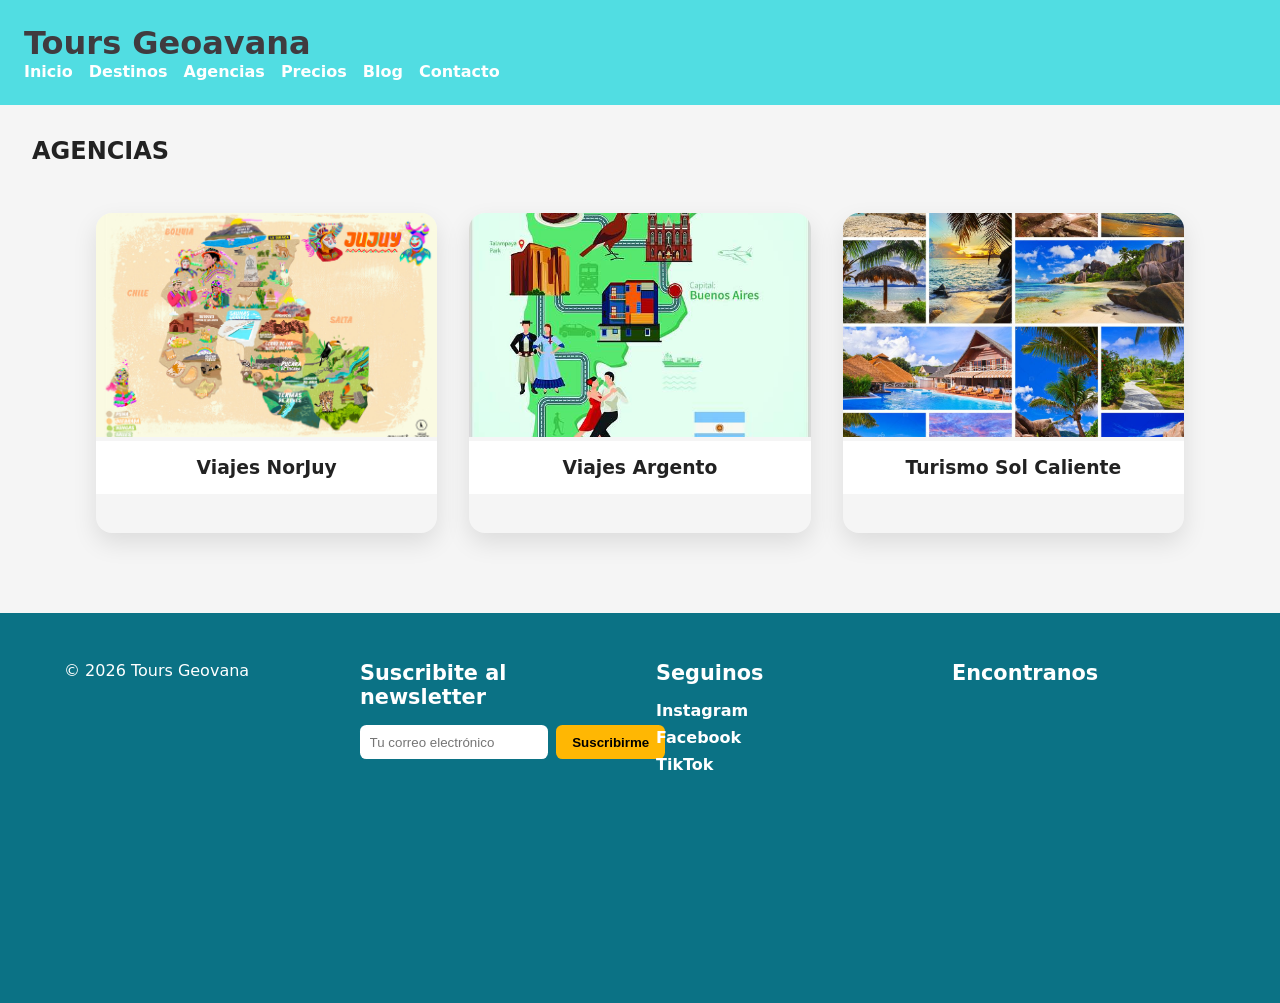
<file: agencias.html>
<!DOCTYPE html>
<html lang="es">

<head>
    <meta charset="UTF-8">
    <title>Agencias - Tours Geoavana</title>
    <meta name="viewport" content="width=device-width, initial-scale=1.0">
    <link rel="stylesheet" href="css/styles.css">
</head>

<body>
    <header class="site-header">
        <h1 class="logo">Tours Geoavana</h1>

        <!-- Botón hamburguesa -->
        <input type="checkbox" id="toggle-menu">
        <label for="toggle-menu" class="hamburguesa">
            ☰
        </label>

        <nav class="mega-nav">
            <ul>
                <li><a href="index.html">Inicio</a></li>
                <li><a href="destino.html">Destinos</a></li>
                <li><a href="agencias.html">Agencias</a></li>
                <li><a href="precios.html">Precios</a></li>
                <li><a href="blog.html">Blog</a></li>
                <li><a href="contactos.html">Contacto</a></li>
            </ul>
        </nav>
    </header>

    <main>

        <h2 class="titulo-pagina">AGENCIAS</h2>

        <section class="agencias-grid">

            <!-- TARJETA FLIP 1 -->
            <div class="card-flip">
                <div class="flip-inner">

                    <div class="flip-front">
                        <img src="Imagen/TurismoJujuy.jpg" alt="Agencia Norte">
                        <h3>Viajes NorJuy</h3>
                    </div>

                    <div class="flip-back">
                        <h3>Viajes NorJuy</h3>
                        <p>Especialistas en turismo regional y excursiones personalizadas y mucho más.</p>

                        <div class="rating">
                            ★★★★☆
                        </div>
                    </div>

                </div>
            </div>

            <!-- TARJETA FLIP 2 -->
            <div class="card-flip">
                <div class="flip-inner">

                    <div class="flip-front">
                        <img src="Imagen/TurismoArgentina.jpg" alt="Viajes Argento">
                        <h3>Viajes Argento</h3>
                    </div>

                    <div class="flip-back">
                        <h3>Viajes Argento</h3>
                        <p>Paquetes completos a todo el país con precios accesibles. Disfruta de paisajes, tradiciones y
                            mucho más</p>

                        <div class="rating">
                            ★★★★★
                        </div>
                    </div>

                </div>
            </div>

            <!-- TARJETA FLIP 3 -->
            <div class="card-flip">
                <div class="flip-inner">

                    <div class="flip-front">
                        <img src="Imagen/TurismoPlayasArgentinas.jpg" alt="Ruta del Sol">
                        <h3>Turismo Sol Caliente</h3>
                    </div>

                    <div class="flip-back">
                        <h3>Turismo Sol Caliente</h3>
                        <p>Especialistas en destinos de playa y viajes familiares de todo el país.</p>

                        <div class="rating">
                            ★★★☆☆
                        </div>
                    </div>

                </div>
            </div>

        </section>

    </main>

    <footer class="site-footer">
        <p>© 2026 Tours Geovana</p>
        <!-- Newsletter -->
        <section class="newsletter">
            <h3>Suscribite al newsletter</h3>
            <form class="newsletter-form">
                <input type="email" placeholder="Tu correo electrónico" required>
                <button type="submit">Suscribirme</button>
            </form>
        </section>

        <!-- Redes sociales -->
        <section class="social">
            <h3>Seguinos</h3>
            <div class="social-links">
                <a href="#" aria-label="Instagram">Instagram</a>
                <a href="#" aria-label="Facebook">Facebook</a>
                <a href="#" aria-label="TikTok">TikTok</a>
            </div>
        </section>

        <!-- Mapa -->
        <section class="mapa">
            <h3>Encontranos</h3>
            <iframe
                src="https://www.openstreetmap.org/export/embed.html?bbox=-64.512%2C-24.308%2C-64.450%2C-24.260&layer=mapnik&marker=-24.285%2C-64.480"
                style="border:0; width:100%; height:250px;" loading="lazy">
            </iframe>

        </section>

    </footer>

</body>

</html>
</file>
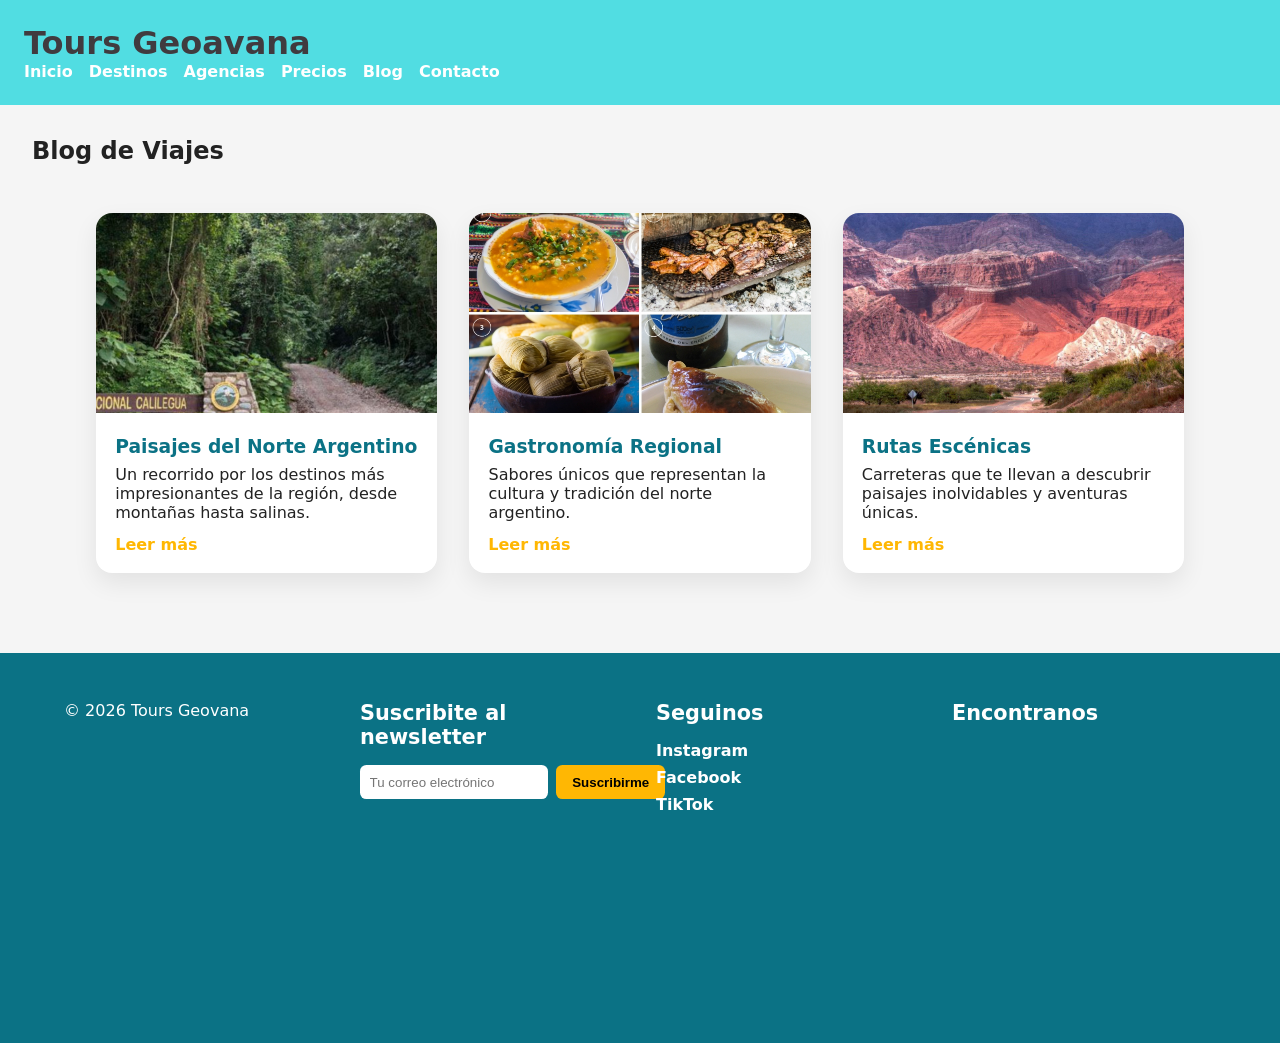
<file: blog.html>
<!DOCTYPE html>
<html lang="es">

<head>
    <meta charset="UTF-8">
    <title>Blog - Tours Geoavana</title>
    <meta name="viewport" content="width=device-width, initial-scale=1.0">
    <link rel="stylesheet" href="css/styles.css">
</head>

<body>

    <header class="site-header">
        <h1 class="logo">Tours Geoavana</h1>

        <!-- Botón hamburguesa -->
        <input type="checkbox" id="toggle-menu">
        <label for="toggle-menu" class="hamburguesa">
            ☰
        </label>

        <nav class="mega-nav">
            <ul>
                <li><a href="index.html">Inicio</a></li>
                <li><a href="destino.html">Destinos</a></li>
                <li><a href="agencias.html">Agencias</a></li>
                <li><a href="precios.html">Precios</a></li>
                <li><a href="blog.html">Blog</a></li>
                <li><a href="contactos.html">Contacto</a></li>
            </ul>
        </nav>
    </header>


    <main>

        <h2 class="titulo-pagina">Blog de Viajes</h2>

        <section class="blog-grid">

            <article class="post reveal">
                <img src="Imagen/ParqueCalileguaJujuy.jpg" alt="Paisajes del norte">
                <div class="post-body">
                    <h3>Paisajes del Norte Argentino</h3>
                    <p>Un recorrido por los destinos más impresionantes de la región, desde montañas hasta salinas.</p>
                    <a href="#" class="leer-mas">Leer más</a>
                </div>
            </article>

            <article class="post reveal">
                <img src="Imagen/GatronomiaJujeña.jpg" alt="Gastronomía regional">
                <div class="post-body">
                    <h3>Gastronomía Regional</h3>
                    <p>Sabores únicos que representan la cultura y tradición del norte argentino.</p>
                    <a href="#" class="leer-mas">Leer más</a>
                </div>
            </article>

            <article class="post reveal">
                <img src="Imagen/RutaJujeña.jpg" alt="Rutas escénicas">
                <div class="post-body">
                    <h3>Rutas Escénicas</h3>
                    <p>Carreteras que te llevan a descubrir paisajes inolvidables y aventuras únicas.</p>
                    <a href="#" class="leer-mas">Leer más</a>
                </div>
            </article>

        </section>

    </main>

    <footer class="site-footer">
        <p>© 2026 Tours Geovana</p>
        <!-- Newsletter -->
        <section class="newsletter">
            <h3>Suscribite al newsletter</h3>
            <form class="newsletter-form">
                <input type="email" placeholder="Tu correo electrónico" required>
                <button type="submit">Suscribirme</button>
            </form>
        </section>

        <!-- Redes sociales -->
        <section class="social">
            <h3>Seguinos</h3>
            <div class="social-links">
                <a href="#" aria-label="Instagram">Instagram</a>
                <a href="#" aria-label="Facebook">Facebook</a>
                <a href="#" aria-label="TikTok">TikTok</a>
            </div>
        </section>

        <!-- Mapa -->
        <section class="mapa">
            <h3>Encontranos</h3>
            <iframe
                src="https://www.openstreetmap.org/export/embed.html?bbox=-64.512%2C-24.308%2C-64.450%2C-24.260&layer=mapnik&marker=-24.285%2C-64.480"
                style="border:0; width:100%; height:250px;" loading="lazy">
            </iframe>

        </section>

    </footer>

</body>

</html>
</file>
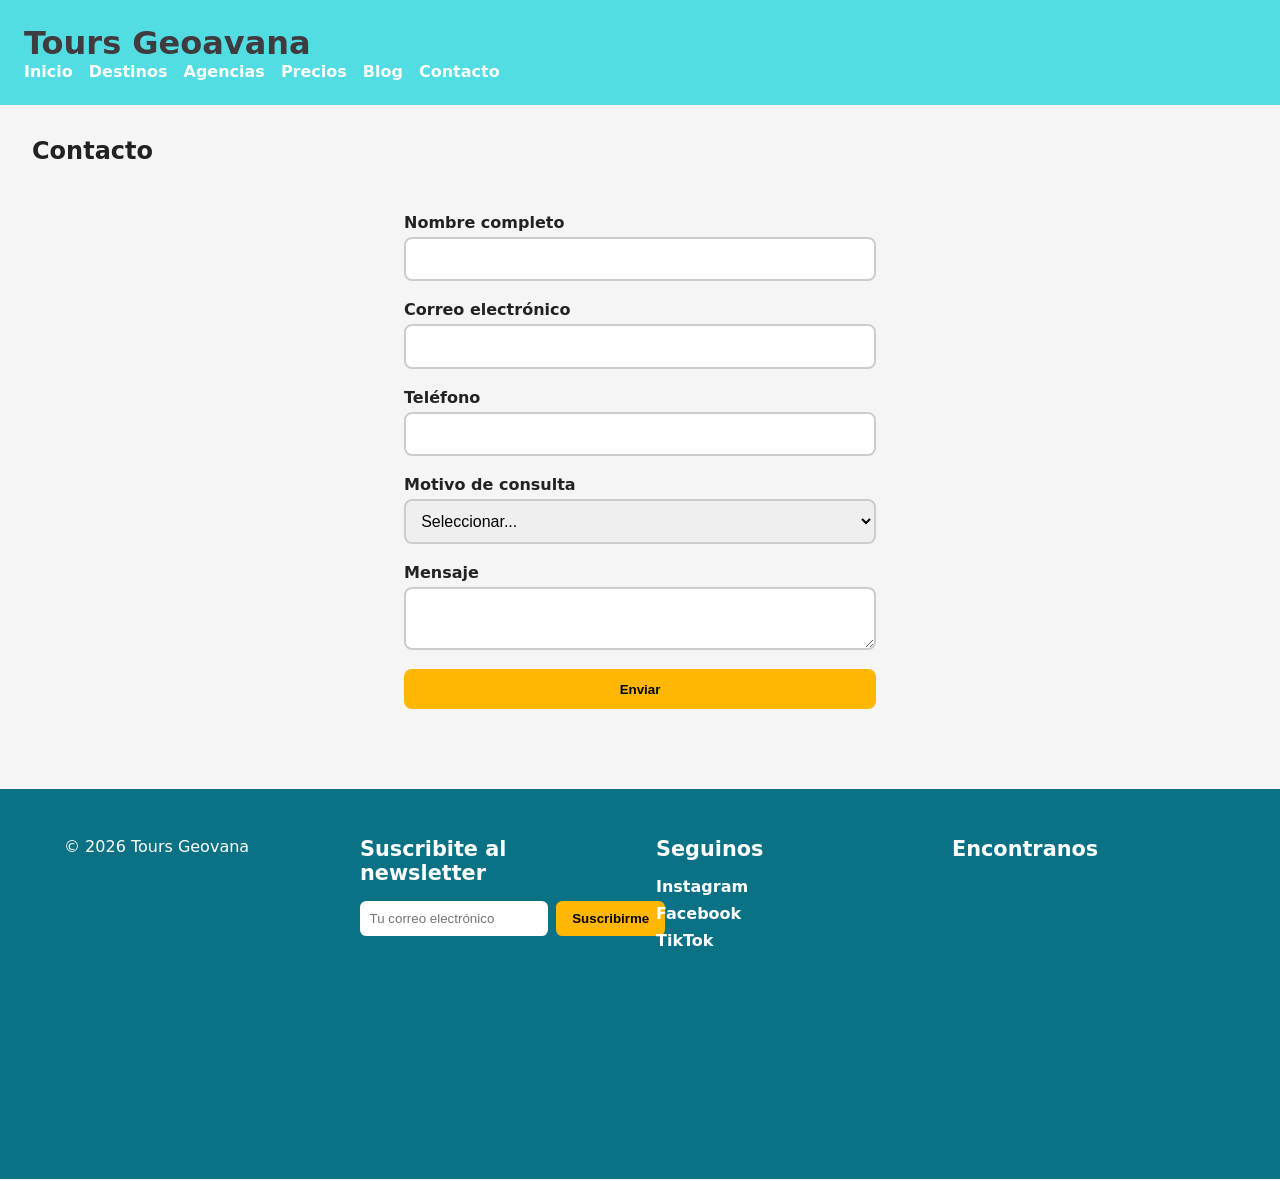
<file: contactos.html>
<!DOCTYPE html>
<html lang="es">

<head>
    <meta charset="UTF-8">
    <title>Contacto - Tours Geovana</title>
    <meta name="viewport" content="width=device-width, initial-scale=1.0">
    <link rel="stylesheet" href="css/styles.css">
</head>

<body>

    <header class="site-header">
        <h1 class="logo">Tours Geoavana</h1>

        <!-- Botón hamburguesa -->
        <input type="checkbox" id="toggle-menu">
        <label for="toggle-menu" class="hamburguesa">
            ☰
        </label>

        <nav class="mega-nav">
            <ul>
                <li><a href="index.html">Inicio</a></li>
                <li><a href="destino.html">Destinos</a></li>
                <li><a href="agencias.html">Agencias</a></li>
                <li><a href="precios.html">Precios</a></li>
                <li><a href="blog.html">Blog</a></li>
                <li><a href="contactos.html">Contacto</a></li>
            </ul>
        </nav>
    </header>


    <main>

        <h2 class="titulo-pagina">Contacto</h2>

        <section class="formulario-contacto">

            <form id="formContacto">

                <label>Nombre completo
                    <input type="text" required>
                </label>

                <label>Correo electrónico
                    <input type="email" required>
                </label>

                <label>Teléfono
                    <input type="tel" required>
                </label>

                <label>Motivo de consulta
                    <select required>
                        <option value="">Seleccionar...</option>
                        <option>Paquetes</option>
                        <option>Reservas</option>
                        <option>Pagos</option>
                        <option>Otro</option>
                    </select>
                </label>

                <label>Mensaje
                    <textarea required></textarea>
                </label>

                <button type="submit" class="btn-enviar">Enviar</button>

            </form>

        </section>

        <!-- MODAL -->
        <div class="modal" id="modal">
            <div class="modal-content">
                <h3>¡Mensaje enviado!</h3>
                <p>Nos pondremos en contacto pronto.</p>
                <button id="cerrarModal">Cerrar</button>
            </div>
        </div>

        <!-- SPINNER -->
        <div class="spinner" id="spinner"></div>

    </main>

    <footer class="site-footer">
        <p>© 2026 Tours Geovana</p>
        <!-- Newsletter -->
        <section class="newsletter">
            <h3>Suscribite al newsletter</h3>
            <form class="newsletter-form">
                <input type="email" placeholder="Tu correo electrónico" required>
                <button type="submit">Suscribirme</button>
            </form>
        </section>

        <!-- Redes sociales -->
        <section class="social">
            <h3>Seguinos</h3>
            <div class="social-links">
                <a href="#" aria-label="Instagram">Instagram</a>
                <a href="#" aria-label="Facebook">Facebook</a>
                <a href="#" aria-label="TikTok">TikTok</a>
            </div>
        </section>

        <!-- Mapa -->
        <section class="mapa">
            <h3>Encontranos</h3>
            <iframe
                src="https://www.openstreetmap.org/export/embed.html?bbox=-64.512%2C-24.308%2C-64.450%2C-24.260&layer=mapnik&marker=-24.285%2C-64.480"
                style="border:0; width:100%; height:250px;" loading="lazy">
            </iframe>

        </section>

    </footer>

    <script src="js/Contacto.js"></script>

</body>

</html>
</file>
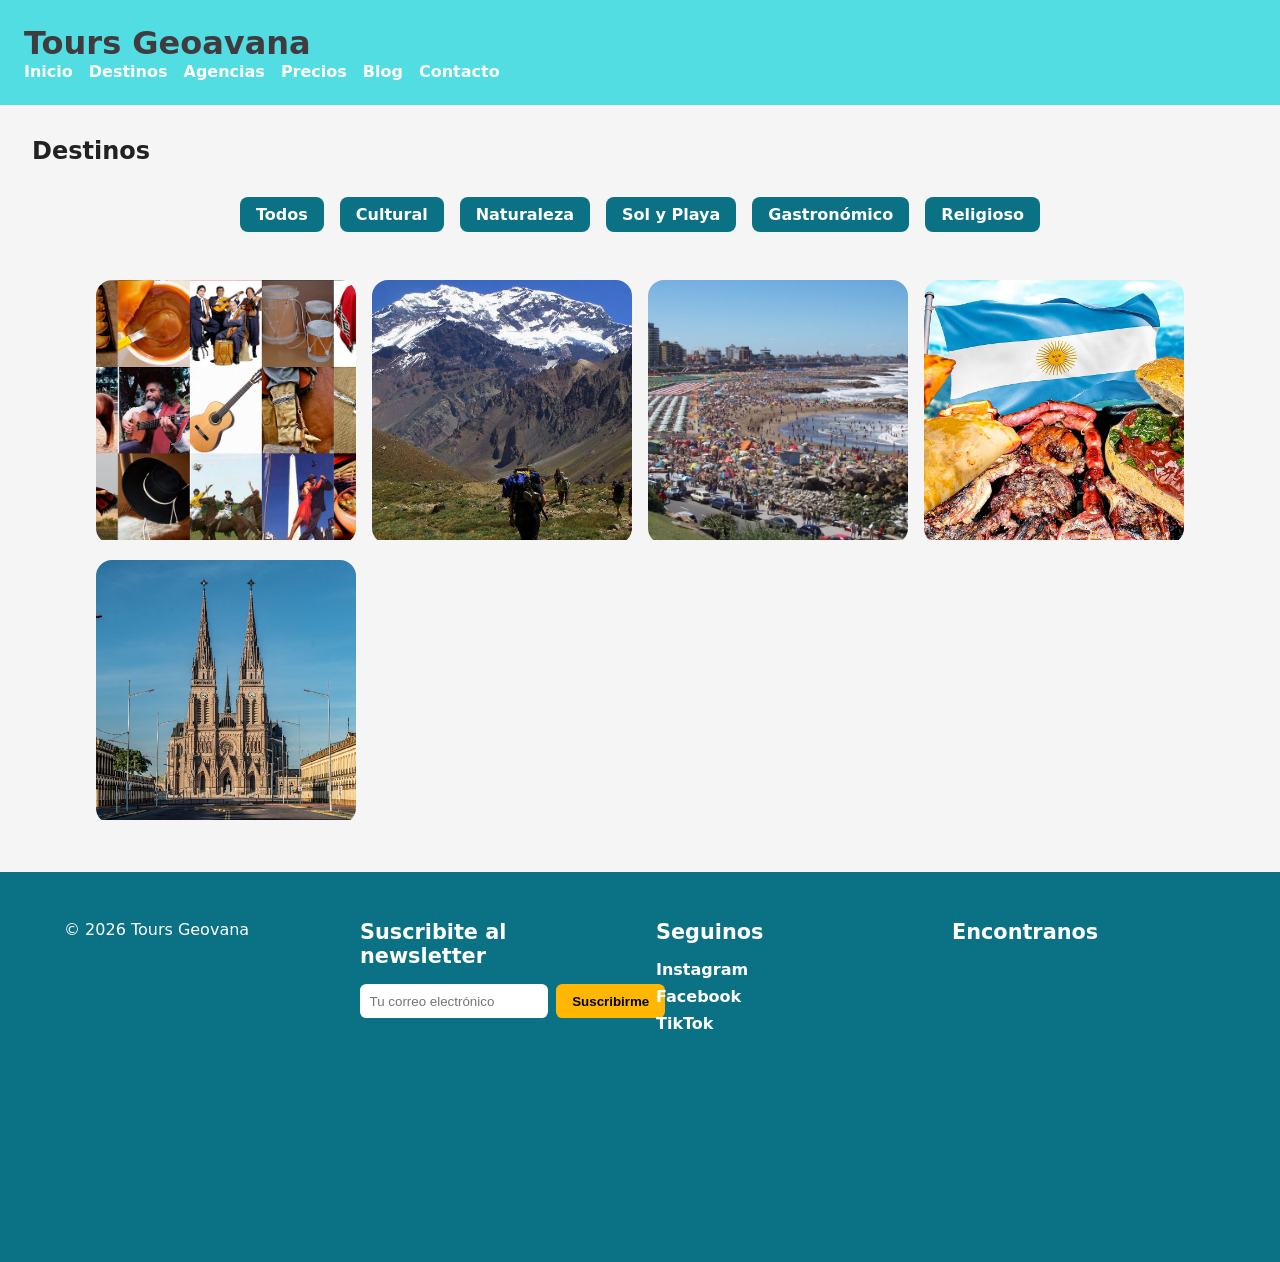
<file: destino.html>
<!DOCTYPE html>
<html lang="es">

<head>
    <meta charset="UTF-8">
    <title>Destinos - Tours Geoavana</title>
    <meta name="viewport" content="width=device-width, initial-scale=1.0">
    <link rel="stylesheet" href="css/styles.css">
</head>

<body>
    <header class="site-header">
        <h1 class="logo">Tours Geoavana</h1>

        <!-- Botón hamburguesa -->
        <input type="checkbox" id="toggle-menu">
        <label for="toggle-menu" class="hamburguesa">
            ☰
        </label>

        <nav class="mega-nav">
            <ul>
                <li><a href="index.html">Inicio</a></li>
                <li><a href="destino.html">Destinos</a></li>
                <li><a href="agencias.html">Agencias</a></li>
                <li><a href="precios.html">Precios</a></li>
                <li><a href="blog.html">Blog</a></li>
                <li><a href="contactos.html">Contacto</a></li>
            </ul>
        </nav>
    </header>


    <main>

        <h2 class="titulo-pagina">Destinos</h2>
        <label for="toggle-menu" class="hamburguesa">
            ☰
        </label>
        
        <section class="filtros">
            <label><input type="radio" name="categoria" id="todos" checked> Todos</label>
            <label><input type="radio" name="categoria" id="cultural"> Cultural</label>
            <label><input type="radio" name="categoria" id="naturaleza"> Naturaleza</label>
            <label><input type="radio" name="categoria" id="playa"> Sol y Playa</label>
            <label><input type="radio" name="categoria" id="gastronomia"> Gastronómico</label>
            <label><input type="radio" name="categoria" id="religioso"> Religioso</label>
        </section>

        <!-- GRID MASONRY -->
        <section class="grid-destinos">

            <article class="item cultural">
                <img src="Imagen/cultura_Argentina.jpg" alt="Cultura">
                <div class="overlay">Cultura – Cultura Argentina</div>
            </article>

            <article class="item naturaleza">
                <img src="Imagen/Montaña_Aconcagua.jpg" alt="Montaña">
                <div class="overlay">Montaña – Naturaleza</div>
            </article>

            <article class="item playa">
                <img src="Imagen/Playas_argentina.jpg" alt="Playa">
                <div class="overlay">Playa – Sol y Playa</div>
            </article>

            <article class="item gastronomia">
                <img src="Imagen/Gastronomia_Argentina.jpg" alt="Gastronomía">
                <div class="overlay">Gastronomía – Gastronómico</div>
            </article>

            <article class="item religioso">
                <img src="Imagen/Basilica_Lujan_BsAs.jpg" alt="Basilica Lujan">
                <div class="overlay">Iglesia – Religioso</div>
            </article>

        </section>

    </main>

    <footer class="site-footer">
        <p>© 2026 Tours Geovana</p>
        <!-- Newsletter -->
        <section class="newsletter">
            <h3>Suscribite al newsletter</h3>
            <form class="newsletter-form">
                <input type="email" placeholder="Tu correo electrónico" required>
                <button type="submit">Suscribirme</button>
            </form>
        </section>

        <!-- Redes sociales -->
        <section class="social">
            <h3>Seguinos</h3>
            <div class="social-links">
                <a href="#" aria-label="Instagram">Instagram</a>
                <a href="#" aria-label="Facebook">Facebook</a>
                <a href="#" aria-label="TikTok">TikTok</a>
            </div>
        </section>

        <!-- Mapa -->
        <section class="mapa">
            <h3>Encontranos</h3>
            <iframe
                src="https://www.openstreetmap.org/export/embed.html?bbox=-64.512%2C-24.308%2C-64.450%2C-24.260&layer=mapnik&marker=-24.285%2C-64.480"
                style="border:0; width:100%; height:250px;" loading="lazy">
            </iframe>

        </section>

    </footer>

</body>

</html>
</file>
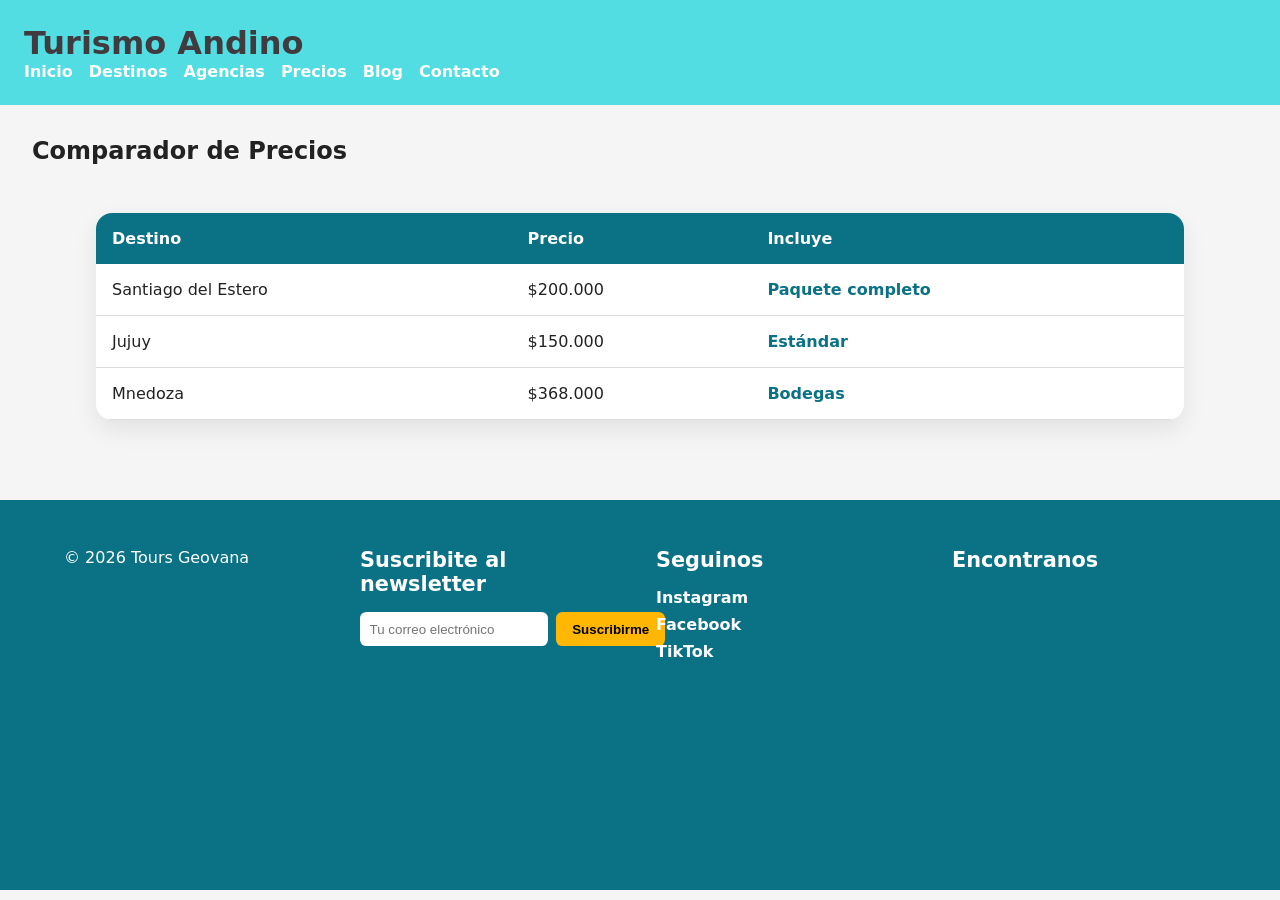
<file: precios.html>
<!DOCTYPE html>
<html lang="es">

<head>
    <meta charset="UTF-8">
    <title>Precios - Tours Geoavana</title>
    <meta name="viewport" content="width=device-width, initial-scale=1.0">
    <link rel="stylesheet" href="css/styles.css">
</head>

<body>

    <header class="site-header">
        <h1 class="logo">Turismo Andino</h1>
        <nav class="mega-nav">
            <ul>
                <li><a href="index.html">Inicio</a></li>
                <li><a href="destino.html">Destinos</a></li>
                <li><a href="agencias.html">Agencias</a></li>
                <li><a href="precios.html">Precios</a></li>
                <li><a href="blog.html">Blog</a></li>
                <li><a href="contactos.html">Contacto</a></li>
            </ul>
        </nav>
    </header>

    <main>

        <h2 class="titulo-pagina">Comparador de Precios</h2>

        <section class="tabla-precios">

            <table>
                <thead>
                    <tr>
                        <th>Destino</th>
                        <th>Precio</th>
                        <th>Incluye</th>
                    </tr>
                </thead>

                <tbody>
                    <tr>
                        <td>Santiago del Estero</td>
                        <td>$200.000</td>
                        <td>
                            <span class="tooltip" data-text="Incluye hotel + excursiones + desayuno">
                                Paquete completo
                            </span>
                        </td>
                    </tr>

                    <tr>
                        <td>Jujuy</td>
                        <td>$150.000</td>
                        <td>
                            <span class="tooltip" data-text="Incluye hotel + city tour">
                                Estándar
                            </span>
                        </td>
                    </tr>

                    <tr>
                        <td>Mnedoza</td>
                        <td>$368.000</td>
                        <td>
                            <span class="tooltip" data-text="Incluye hotel + visita a bodegas">
                                Bodegas
                            </span>
                        </td>
                    </tr>
                </tbody>
            </table>

        </section>

    </main>

    <footer class="site-footer">
        <p>© 2026 Tours Geovana</p>
        <!-- Newsletter -->
        <section class="newsletter">
            <h3>Suscribite al newsletter</h3>
            <form class="newsletter-form">
                <input type="email" placeholder="Tu correo electrónico" required>
                <button type="submit">Suscribirme</button>
            </form>
        </section>

        <!-- Redes sociales -->
        <section class="social">
            <h3>Seguinos</h3>
            <div class="social-links">
                <a href="#" aria-label="Instagram">Instagram</a>
                <a href="#" aria-label="Facebook">Facebook</a>
                <a href="#" aria-label="TikTok">TikTok</a>
            </div>
        </section>

        <!-- Mapa -->
        <section class="mapa">
            <h3>Encontranos</h3>
            <iframe
                src="https://www.openstreetmap.org/export/embed.html?bbox=-64.512%2C-24.308%2C-64.450%2C-24.260&layer=mapnik&marker=-24.285%2C-64.480"
                style="border:0; width:100%; height:250px;" loading="lazy">
            </iframe>

        </section>

    </footer>
</body>

</html>
</file>
<file: css/styles.css>
:root {
  --color-primario: #0b7285;
  --color-secundario: #ffb703;
  --color-fondo: #f5f5f5;
  --color-texto: #222;
}

* {
  margin: 0;
  padding: 0;
  box-sizing: border-box;
}

body {
  font-family: system-ui, sans-serif;
  background: var(--color-fondo);
  color: var(--color-texto);
}

header, footer {
  padding: 1.5rem;
  background: #51dde2;
  color: #403b3f; 
}


nav ul {
  display: flex;
  gap: 1rem;
  list-style: none;
}

nav a {
  color: #fff;
  text-decoration: none;
  font-weight: 600;
}

main {
  padding: 2rem;
}
.hero {
  position: relative;
  height: 70vh;
  overflow: hidden;
}

.hero-video {
  position: absolute;
  top: 50%;
  left: 50%;
  min-width: 100%;
  min-height: 100%;
  transform: translate(-50%, -50%);
  object-fit: cover;
}

.hero-overlay {
  position: relative;
  z-index: 1;
  height: 100%;
  display: flex;
  flex-direction: column;
  justify-content: center;
  padding: 3rem;
  background: linear-gradient(90deg, rgba(0,0,0,0.6), transparent);
  color: #fff;
  animation: fadeInUp 1s ease-out;
}

.btn-primario {
  margin-top: 1rem;
  padding: 0.8rem 1.5rem;
  background: var(--color-secundario);
  color: #000;
  font-weight: bold;
  border-radius: 0.5rem;
  text-decoration: none;
  transition: background 0.3s ease;
}

.btn-primario:hover {
  background: #ffd166;
}

@keyframes fadeInUp {
  from { opacity: 0; transform: translateY(20px); }
  to   { opacity: 1; transform: translateY(0); }
}
.destinos-destacados {
  padding: 3rem 5vw;
}

.destinos-destacados h2 {
  text-align: center;
  margin-bottom: 2rem;
  font-size: 2rem;
  color: var(--color-primario);
}

.cards-grid {
  display: grid;
  grid-template-columns: repeat(auto-fit, minmax(240px, 1fr));
  gap: 1.5rem;
}

.card-destino {
  background: #fff;
  border-radius: 1rem;
  overflow: hidden;
  box-shadow: 0 10px 25px rgba(0,0,0,0.08);
  transform: translateY(0);
  transition: transform 0.3s ease, box-shadow 0.3s ease;
}

.card-destino img {
  width: 100%;
  height: 180px;
  object-fit: cover;
}

.card-body {
  padding: 1rem;
}

.card-destino:hover {
  transform: translateY(-6px);
  box-shadow: 0 16px 35px rgba(0,0,0,0.15);
}
.testimonios {
  padding: 3rem 5vw;
  text-align: center;
}

.testimonios h2 {
  font-size: 2rem;
  margin-bottom: 2rem;
  color: var(--color-primario);
}

/* Ocultar radios */
.testimonios input[type="radio"] {
  display: none;
}

/* Contenedor de slides */
.slides {
  position: relative;
  width: 100%;
  max-width: 600px;
  margin: auto;
  height: 180px;
}

/* Estilo base de cada slide */
.slide {
  position: absolute;
  top: 0;
  left: 0;
  width: 100%;
  opacity: 0;
  transform: scale(0.95);
  transition: opacity 0.6s ease, transform 0.6s ease;
  padding: 1rem;
  background: #fff;
  border-radius: 1rem;
  box-shadow: 0 10px 25px rgba(0,0,0,0.08);
}

/* Mostrar slide según radio seleccionado */
#t1:checked ~ .slides .s1,
#t2:checked ~ .slides .s2,
#t3:checked ~ .slides .s3 {
  opacity: 1;
  transform: scale(1);
}

/* Controles (puntitos) */
.controles {
  margin-top: 1.5rem;
  display: flex;
  justify-content: center;
  gap: 0.8rem;
}

.controles label {
  width: 12px;
  height: 12px;
  background: #ccc;
  border-radius: 50%;
  cursor: pointer;
  transition: background 0.3s ease;
}

/* Punto activo */
#t1:checked ~ .controles label[for="t1"],
#t2:checked ~ .controles label[for="t2"],
#t3:checked ~ .controles label[for="t3"] {
  background: var(--color-secundario);
}
.site-footer {
  background: var(--color-primario);
  color: #fff;
  padding: 3rem 5vw;
  display: grid;
  grid-template-columns: repeat(auto-fit, minmax(260px, 1fr));
  gap: 2rem;
}

.site-footer h3 {
  margin-bottom: 1rem;
  font-size: 1.3rem;
}

.newsletter-form {
  display: flex;
  gap: 0.5rem;
}

.newsletter-form input {
  flex: 1;
  padding: 0.6rem;
  border-radius: 0.4rem;
  border: none;
}

.newsletter-form button {
  padding: 0.6rem 1rem;
  background: var(--color-secundario);
  border: none;
  border-radius: 0.4rem;
  cursor: pointer;
  font-weight: bold;
}

.newsletter-form button:hover {
  background: #ffd166;
}

.social-links {
  display: flex;
  flex-direction: column;
  gap: 0.5rem;
}

.social-links a {
  color: #fff;
  text-decoration: none;
  font-weight: 600;
}

.social-links a:hover {
  text-decoration: underline;
}

.mapa iframe {
  border-radius: 0.5rem;
}
.filtros {
  display: flex;
  gap: 1rem;
  justify-content: center;
  margin: 2rem 0;
  flex-wrap: wrap;
}

.filtros label {
  background: var(--color-primario);
  color: #fff;
  padding: 0.5rem 1rem;
  border-radius: 0.5rem;
  cursor: pointer;
  font-weight: 600;
}

.filtros input {
  display: none;
}
.grid-destinos {
  display: grid;
  grid-template-columns: repeat(auto-fill, minmax(240px, 1fr));
  gap: 1rem;
  padding: 1rem 5vw;
}

.grid-destinos .item {
  position: relative;
  overflow: hidden;
  border-radius: 1rem;
}

.grid-destinos img {
  width: 100%;
  height: 260px;
  object-fit: cover;
  transition: transform 0.4s ease;
}

.grid-destinos .item:hover img {
  transform: scale(1.1);
}

.overlay {
  position: absolute;
  bottom: 0;
  width: 100%;
  padding: 0.8rem;
  background: rgba(0,0,0,0.6);
  color: #fff;
  font-weight: bold;
  text-align: center;
  opacity: 0;
  transition: opacity 0.4s ease;
}

.item:hover .overlay {
  opacity: 1;
}
/* Mostrar todo */
#todos:checked ~ .grid-destinos .item {
  display: block;
}

/* Cultural */
#cultural:checked ~ .grid-destinos .item:not(.cultural) {
  display: none;
}

/* Naturaleza */
#naturaleza:checked ~ .grid-destinos .item:not(.naturaleza) {
  display: none;
}

/* Playa */
#playa:checked ~ .grid-destinos .item:not(.playa) {
  display: none;
}

/* Gastronómico */
#gastronomia:checked ~ .grid-destinos .item:not(.gastronomia) {
  display: none;
}

/* Religioso */
#religioso:checked ~ .grid-destinos .item:not(.religioso) {
  display: none;
}
.agencias-grid {
  padding: 3rem 5vw;
  display: grid;
  grid-template-columns: repeat(auto-fit, minmax(260px, 1fr));
  gap: 2rem;
}
.card-flip {
  perspective: 1000px;
}

.flip-inner {
  position: relative;
  width: 100%;
  height: 320px;
  transform-style: preserve-3d;
  transition: transform 0.8s;
}

.card-flip:hover .flip-inner {
  transform: rotateY(180deg);
}

.flip-front, .flip-back {
  position: absolute;
  width: 100%;
  height: 100%;
  backface-visibility: hidden;
  border-radius: 1rem;
  overflow: hidden;
  box-shadow: 0 10px 25px rgba(0,0,0,0.1);
}

.flip-front img {
  width: 100%;
  height: 70%;
  object-fit: cover;
}

.flip-front h3 {
  text-align: center;
  padding: 1rem;
  background: #fff;
}

.flip-back {
  background: var(--color-primario);
  color: #fff;
  padding: 1.5rem;
  transform: rotateY(180deg);
}
.rating {
  font-size: 1.6rem;
  letter-spacing: 3px;
  margin-top: 1rem;
  animation: brillo 1.5s infinite alternate ease-in-out;
}

@keyframes brillo {
  from { text-shadow: 0 0 5px #fff; }
  to   { text-shadow: 0 0 15px var(--color-secundario); }
}
.tabla-precios {
  padding: 3rem 5vw;
}

.tabla-precios table {
  width: 100%;
  border-collapse: collapse;
  background: #fff;
  border-radius: 1rem;
  overflow: hidden;
  box-shadow: 0 10px 25px rgba(0,0,0,0.08);
}

.tabla-precios th {
  background: var(--color-primario);
  color: #fff;
  padding: 1rem;
  text-align: left;
}

.tabla-precios td {
  padding: 1rem;
  border-bottom: 1px solid #ddd;
}
.tabla-precios tbody tr:hover {
  background: #f1faff;
  transition: background 0.3s ease;
}
.tooltip {
  position: relative;
  cursor: pointer;
  font-weight: bold;
  color: var(--color-primario);
}

.tooltip::after {
  content: attr(data-text);
  position: absolute;
  bottom: 120%;
  left: 0;
  background: #000;
  color: #fff;
  padding: 0.5rem;
  border-radius: 0.4rem;
  font-size: 0.8rem;
  width: max-content;
  max-width: 200px;
  opacity: 0;
  pointer-events: none;
  transform: translateY(5px);
  transition: opacity 0.3s ease, transform 0.3s ease;
}

.tooltip:hover::after {
  opacity: 1;
  transform: translateY(0);
}
.formulario-contacto {
  padding: 3rem 5vw;
  max-width: 600px;
  margin: auto;
}

.formulario-contacto form {
  display: flex;
  flex-direction: column;
  gap: 1.2rem;
}

.formulario-contacto label {
  font-weight: bold;
  display: flex;
  flex-direction: column;
  gap: 0.3rem;
}

.formulario-contacto input,
.formulario-contacto select,
.formulario-contacto textarea {
  padding: 0.7rem;
  border-radius: 0.5rem;
  border: 2px solid #ccc;
  font-size: 1rem;
}

.formulario-contacto input:valid,
.formulario-contacto select:valid,
.formulario-contacto textarea:valid {
  border-color: #4caf50;
}

.formulario-contacto input:invalid:focus,
.formulario-contacto select:invalid:focus,
.formulario-contacto textarea:invalid:focus {
  border-color: #e63946;
}
.btn-enviar {
  padding: 0.8rem;
  background: var(--color-secundario);
  border: none;
  border-radius: 0.5rem;
  font-weight: bold;
  cursor: pointer;
  transition: transform 0.3s ease;
}

.btn-enviar:hover {
  transform: scale(1.05);
}
.modal {
  position: fixed;
  inset: 0;
  background: rgba(0,0,0,0.6);
  display: none;
  justify-content: center;
  align-items: center;
}

.modal-content {
  background: #fff;
  padding: 2rem;
  border-radius: 1rem;
  text-align: center;
  width: 90%;
  max-width: 400px;
}
.spinner {
  display: none;
  width: 60px;
  height: 60px;
  border: 6px solid #ccc;
  border-top-color: var(--color-primario);
  border-radius: 50%;
  animation: girar 1s linear infinite;
  margin: 2rem auto;
}

@keyframes girar {
  to { transform: rotate(360deg); }
}
.blog-grid {
  padding: 3rem 5vw;
  display: grid;
  grid-template-columns: repeat(auto-fit, minmax(280px, 1fr));
  gap: 2rem;
}
.post {
  background: #fff;
  border-radius: 1rem;
  overflow: hidden;
  box-shadow: 0 10px 25px rgba(0,0,0,0.08);
  transition: transform 0.3s ease;
}

.post:hover {
  transform: translateY(-6px);
}

.post img {
  width: 100%;
  height: 200px;
  object-fit: cover;
}

.post-body {
  padding: 1.2rem;
}

.post-body h3 {
  margin-bottom: 0.5rem;
  color: var(--color-primario);
}

.leer-mas {
  display: inline-block;
  margin-top: 0.8rem;
  color: var(--color-secundario);
  font-weight: bold;
  text-decoration: none;
}

.leer-mas:hover {
  text-decoration: underline;
}
.reveal {
  opacity: 0;
  transform: translateY(40px);
  animation: revealAnim 0.8s ease forwards;
}

@keyframes revealAnim {
  to {
    opacity: 1;
    transform: translateY(0);
  }
}
.reveal:nth-child(1) { animation-delay: 0.2s; }
.reveal:nth-child(2) { animation-delay: 0.4s; }
.reveal:nth-child(3) { animation-delay: 0.6s; }
/* Ocultar checkbox */
#toggle-menu {
  display: none;
}

/* Botón hamburguesa */
.hamburguesa {
  display: none;
  font-size: 2rem;
  cursor: pointer;
}

/* Desktop: nav normal */
.mega-nav ul {
  display: flex;
  gap: 1rem;
  list-style: none;
}

/* Mobile */
@media (max-width: 768px) {
  .site-header {
    display: flex;
    justify-content: space-between;
    align-items: center;
  }

  .mega-nav ul {
    position: absolute;
    top: 60px;
    right: 0;
    background: var(--color-primario);
    flex-direction: column;
    padding: 1rem;
    width: 200px;
    display: none;
  }

  .hamburguesa {
    display: block;
    color: #fff;
  }

  #toggle-menu:checked + .hamburguesa + .mega-nav ul {
    display: flex;
  }
}
</file>
